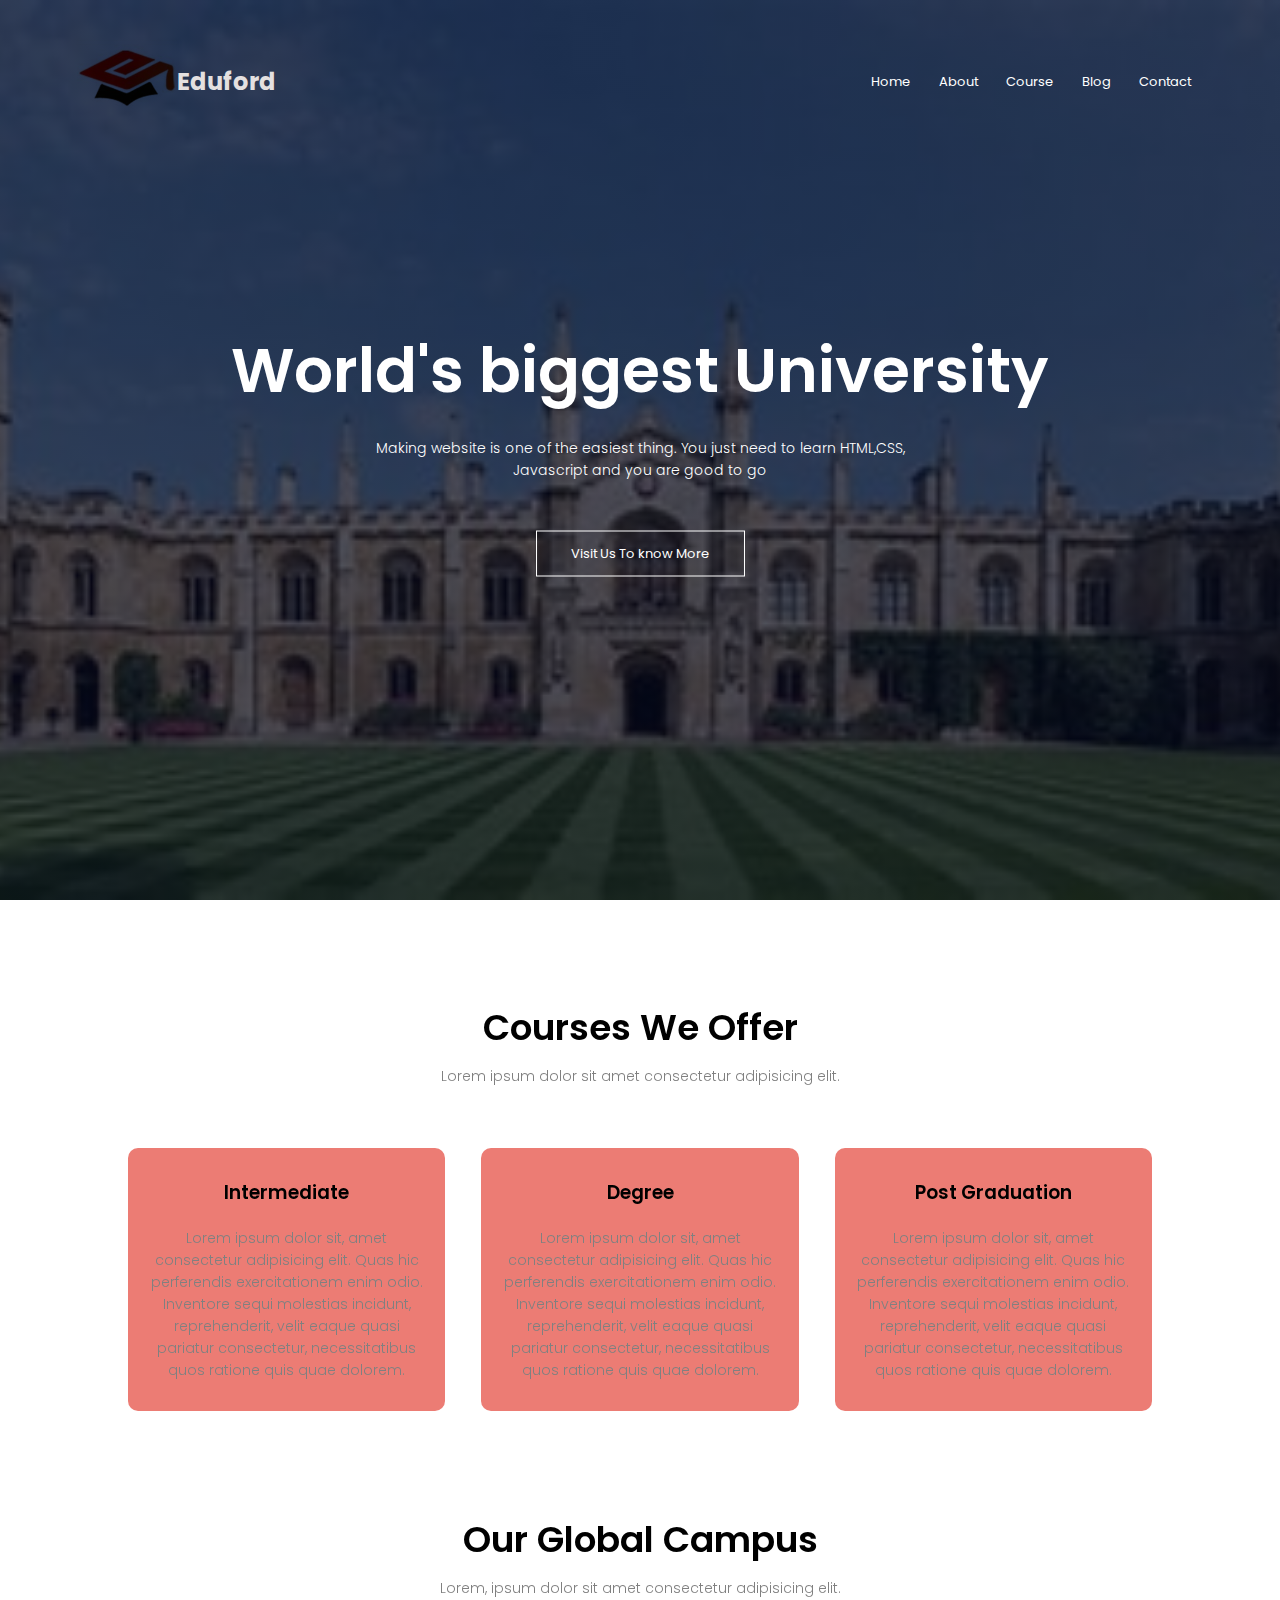
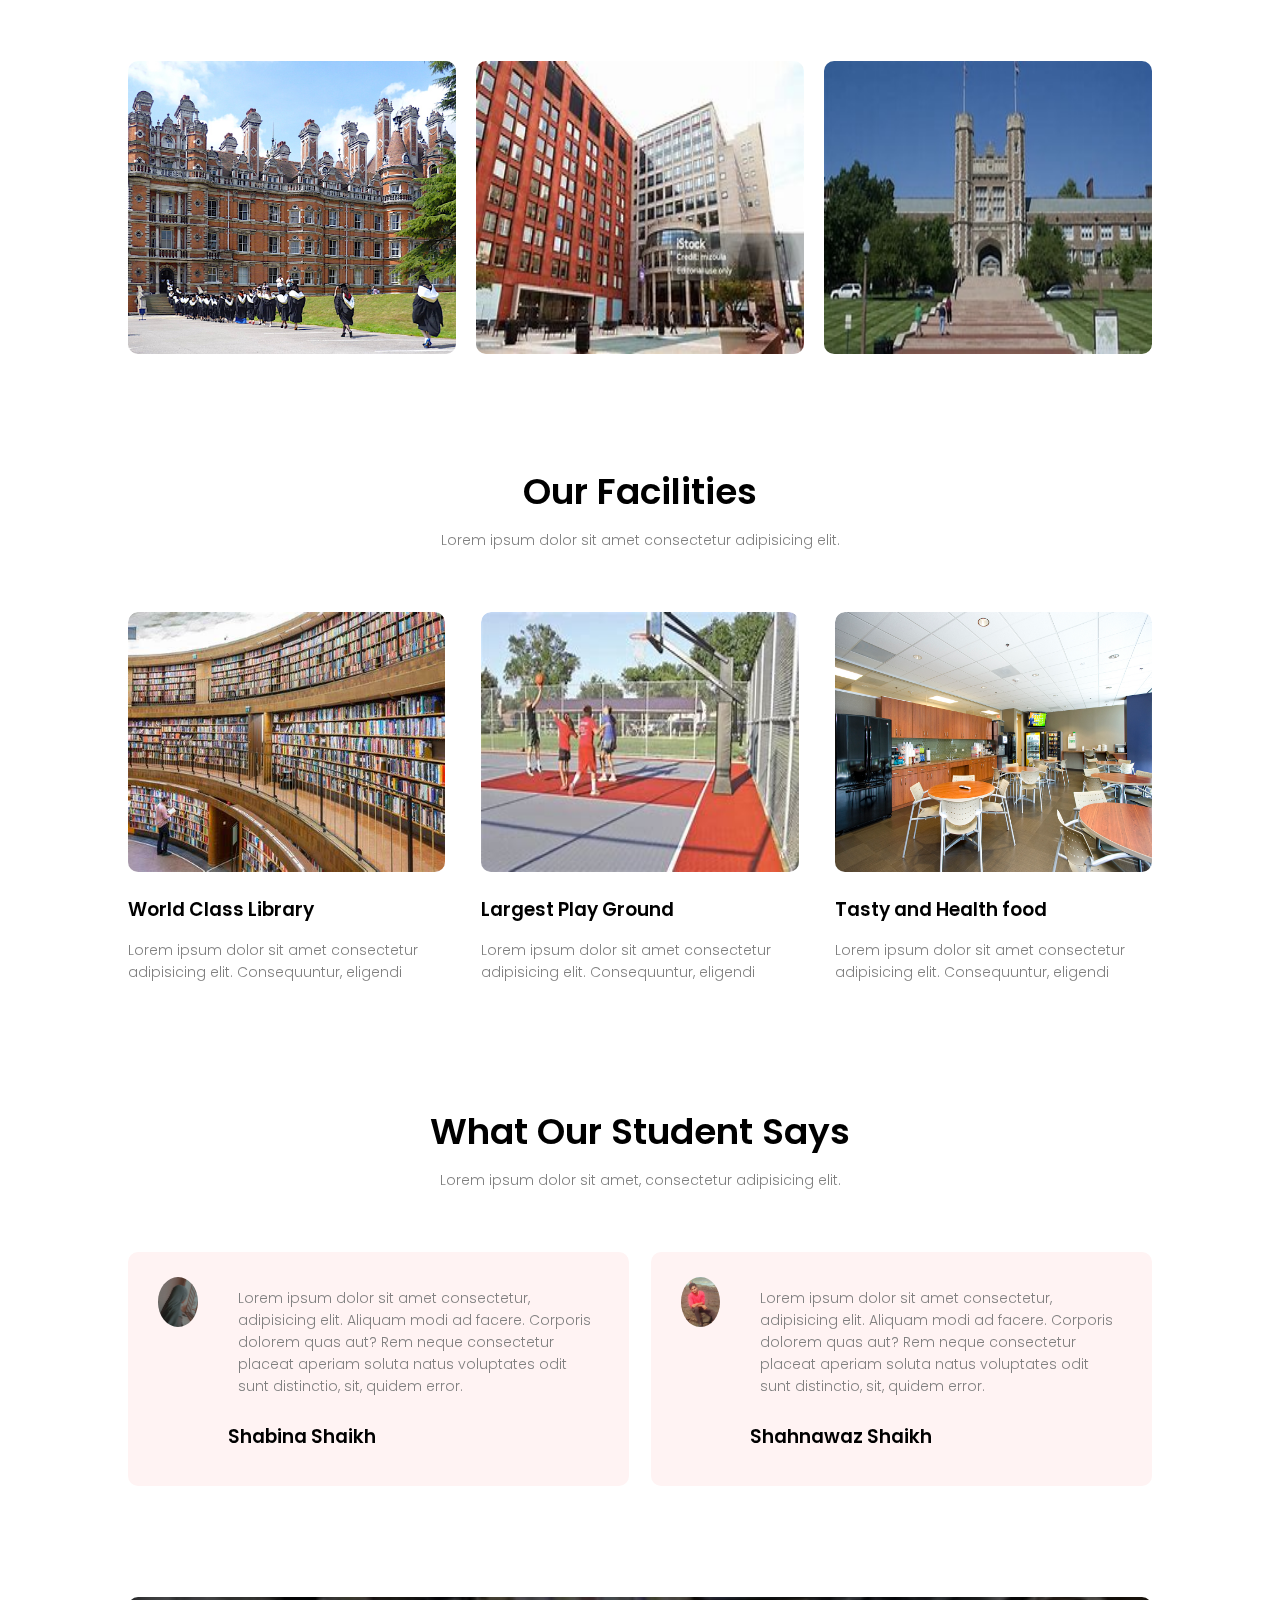
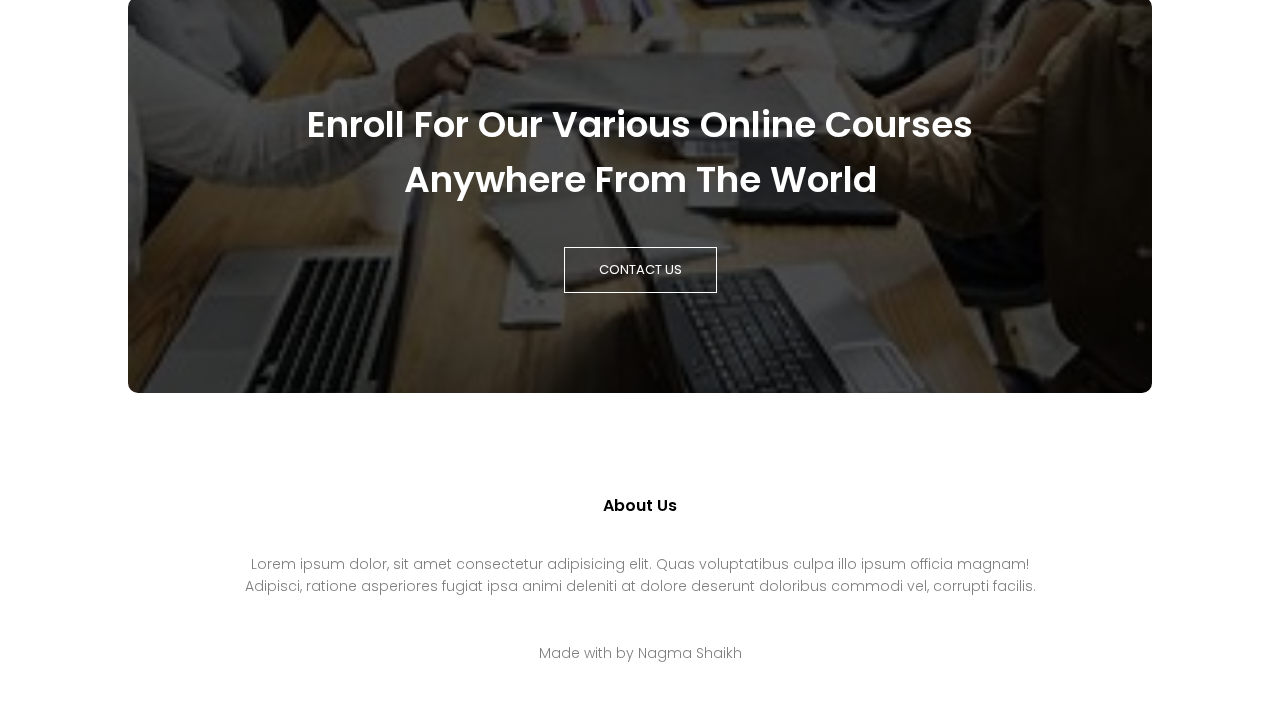
<file: index.html>
<!DOCTYPE html>
<html lang="en">
<head>
  <meta charset="UTF-8">
  <meta name="viewport" content="width=device-width, initial-scale=1.0">
  <title>University website design    </title>
  <link rel="stylesheet" href="style.css">
  <link rel="preconnect" href="https://fonts.googleapis.com">
<link rel="preconnect" href="https://fonts.gstatic.com" crossorigin>
<link href="https://fonts.googleapis.com/css2?family=Poppins:wght@100;200;300;400;600;700&display=swap" rel="stylesheet">
<link rel="stylesheet" href="https://cdnjs.cloudflare.com/ajax/libs/font-awesome/6.5.1/css/all.min.css" integrity="sha512-DTOQO9RWCH3ppGqcWaEA1BIZOC6xxalwEsw9c2QQeAIftl+Vegovlnee1c9QX4TctnWMn13TZye+giMm8e2LwA==" crossorigin="anonymous" referrerpolicy="no-referrer" />
</head>
<body>

    <section class="header">
        <nav>
            <a href=""><img src="images/logo.png"></a><h2>Eduford</h2>
            <div class="nav-links" id="nav-links">
                <i class="fa fa-times times"></i>
                <ul>
                    <li><a href="index.html">Home</a></li>
                    <li><a href="about.html">About</a></li>
                    <li><a href="course.html">Course</a></li>
                    <li><a href="blog.html">Blog</a></li>
                    <li><a href="contact.html">Contact</a></li>
                </ul>
            </div>
            <i class="fa fa-bars bars"></i>
        </nav>
        
        <div class="text-box">
        <h1>World's biggest University</h1>
        <p>Making website is one of the easiest thing. You just need to learn HTML,CSS,<br>Javascript and you are good to go </p>
        <a href="about.html" class="main-btn">Visit Us To know More</a>
        </div>
    </section>
    

    <!---- Course ---->
    <section class="course">
        <h1>Courses We Offer</h1>
        <p>Lorem ipsum dolor sit amet consectetur adipisicing elit.</p>

        <div class="row">
            <div class="course-col">
                <h3>Intermediate</h3>
                <p>Lorem ipsum dolor sit, amet consectetur adipisicing elit. Quas hic perferendis exercitationem enim odio. Inventore sequi molestias incidunt, reprehenderit, velit eaque quasi pariatur consectetur, necessitatibus quos ratione quis quae dolorem.</p>
            </div>
            <div class="course-col">
                <h3>Degree</h3>
                <p>Lorem ipsum dolor sit, amet consectetur adipisicing elit. Quas hic perferendis exercitationem enim odio. Inventore sequi molestias incidunt, reprehenderit, velit eaque quasi pariatur consectetur, necessitatibus quos ratione quis quae dolorem.</p>
            </div>
            <div class="course-col">
                <h3>Post Graduation</h3>
                <p>Lorem ipsum dolor sit, amet consectetur adipisicing elit. Quas hic perferendis exercitationem enim odio. Inventore sequi molestias incidunt, reprehenderit, velit eaque quasi pariatur consectetur, necessitatibus quos ratione quis quae dolorem.</p>
            </div>
        </div>
    </section>

 <!---- Campus ---->

    <section class="campus">
       <h1>Our Global Campus</h1>
       <p>Lorem, ipsum dolor sit amet consectetur adipisicing elit.</p>

       <div class="row">
        <div class="campus-col">
            <img src="images/london.png"/>
            <div class="layer">
                <h3>LONDON</h3>
            </div>
        </div>
        <div class="campus-col">
            <img src="images/newyork.png"/>
            <div class="layer">
                <h3>NEW YORK</h3>
            </div>
        </div>
        <div class="campus-col">
            <img src="images/washington.png"/>
            <div class="layer">
                <h3>WASHINGTON</h3>
            </div>
        </div>
    </section>

    <!---Facilities--->

    <section class="facilities">
        <h1>Our Facilities</h1>
        <p>Lorem ipsum dolor sit amet consectetur adipisicing elit.</p>

        <div class="row">
            <div class="facilities-col">
                <img src="images/library.png">
                <h3>World Class Library</h3>
                <p>Lorem ipsum dolor sit amet consectetur adipisicing elit. Consequuntur, eligendi possimus</p>
            </div>
            <div class="facilities-col">
                <img src="images/basketball.png">
                <h3>Largest Play Ground</h3>
                <p>Lorem ipsum dolor sit amet consectetur adipisicing elit. Consequuntur, eligendi possimus</p>
            </div>
            <div class="facilities-col">
                <img src="images/cafeteria.png">
                <h3>Tasty and Health food</h3>
                <p>Lorem ipsum dolor sit amet consectetur adipisicing elit. Consequuntur, eligendi possimus</p>
            </div>
    </section>

    <!--testimonials-->
    <section class="testimonials">
        <h1>What Our Student Says</h1>
        <p>Lorem ipsum dolor sit amet, consectetur adipisicing elit.</p>

        <div class="row">
            <div class="testimonial-col">
                <img src="images/shabina.png"/>
                <div>
                    <p>Lorem ipsum dolor sit amet consectetur, adipisicing elit. Aliquam modi ad facere. Corporis dolorem quas aut? Rem neque consectetur placeat aperiam soluta natus voluptates odit sunt distinctio, sit, quidem error.</p>
                    <h3>Shabina Shaikh</h3>
                    <i class="fa fa-star"></i>
                    <i class="fa fa-star"></i>
                    <i class="fa fa-star"></i>
                    <i class="fa fa-star"></i>
                    <i class="fa fa-star-half-o"></i>
                </div>
            </div>
            <div class="testimonial-col">
                <img src="images/shahnawaz.png"/>
                <div>
                    <p>Lorem ipsum dolor sit amet consectetur, adipisicing elit. Aliquam modi ad facere. Corporis dolorem quas aut? Rem neque consectetur placeat aperiam soluta natus voluptates odit sunt distinctio, sit, quidem error.</p>
                    <h3>Shahnawaz Shaikh</h3>
                    <i class="fa fa-star"></i>
                    <i class="fa fa-star"></i>
                    <i class="fa fa-star"></i>
                    <i class="fa fa-star"></i>
                    <i class="fa fa-star-half-o"></i>
                </div>
            </div>
        </div>
    </section>

    <!--Call to Action-->

    <section class="cta">
        <h1>Enroll For Our Various Online Courses<br>Anywhere From The World</h1>
        <a href="contact.html" class="main-btn">CONTACT US</a>
    </section>

    <!--Footer-->

    <section class="footer">
        <h4>About Us </h4>
        <p>Lorem ipsum dolor, sit amet consectetur adipisicing elit. Quas voluptatibus culpa illo ipsum officia magnam! <br>Adipisci, ratione asperiores fugiat ipsa animi deleniti at dolore deserunt doloribus commodi vel, corrupti facilis.</p>
        
        <div class="icons">
            <i class="fa-brands fa-instagram"></i>
            <i class="fa-brands fa-facebook"></i>
            <i class="fa-brands fa-twitter"></i>
            <i class="fa-brands fa-linkedin"></i>
        </div>
        <p>Made with <i class="fa fa-heart"></i> by Nagma Shaikh
        </p>
    </section>

<script src="script.js"></script>
</body>
</html>
</file>
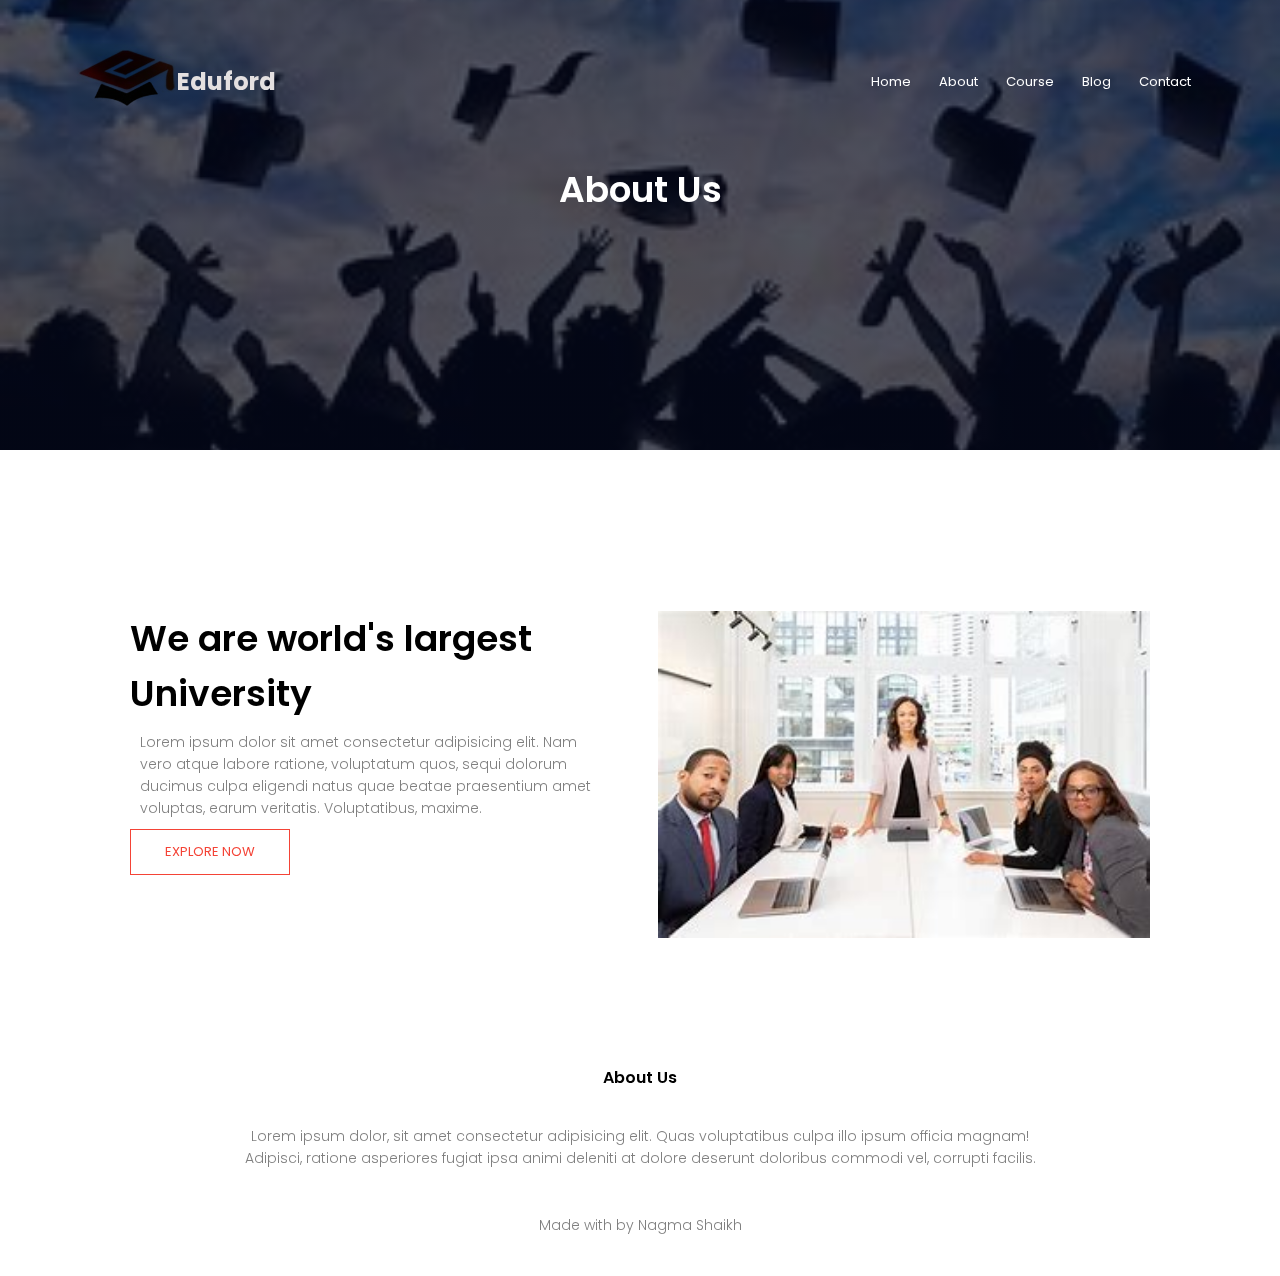
<file: about.html>
<!DOCTYPE html>
<html lang="en">
<head>
  <meta charset="UTF-8">
  <meta name="viewport" content="width=device-width, initial-scale=1.0">
  <title>About</title>
  <link rel="stylesheet" href="style.css">
  <link rel="preconnect" href="https://fonts.googleapis.com">
<link rel="preconnect" href="https://fonts.gstatic.com" crossorigin>
<link href="https://fonts.googleapis.com/css2?family=Poppins:wght@100;200;300;400;600;700&display=swap" rel="stylesheet">
<link rel="stylesheet" href="https://cdnjs.cloudflare.com/ajax/libs/font-awesome/6.5.1/css/all.min.css" integrity="sha512-DTOQO9RWCH3ppGqcWaEA1BIZOC6xxalwEsw9c2QQeAIftl+Vegovlnee1c9QX4TctnWMn13TZye+giMm8e2LwA==" crossorigin="anonymous" referrerpolicy="no-referrer" />
</head>
<body>
  <section class="sub-header">
    <nav>
        <a href="index.html"><img src="images/logo.png"></a>
        <h2>Eduford</h2>
        <div class="nav-links" id="nav-links">
            <i class="fa fa-times times"></i>
            <ul>
                <li><a href="index.html">Home</a></li>
                <li><a href="about.html">About</a></li>
                <li><a href="course.html">Course</a></li>
                <li><a href="blog.html">Blog</a></li>
                <li><a href="contact.html">Contact</a></li>
            </ul>
        </div>
        <i class="fa fa-bars bars"></i>
    </nav>
    <h1>About Us</h1>
</section>

<!---About Us content--->

<section class="about-us">
  <div class="row">
    <div class="about-col">
      <h1>We are world's largest University</h1>
      <p>Lorem ipsum dolor sit amet consectetur adipisicing elit. Nam vero atque labore ratione, voluptatum quos, sequi dolorum ducimus culpa eligendi natus quae beatae praesentium amet voluptas, earum veritatis. Voluptatibus, maxime.</p>
      <a href="blog.html" class="main-btn red-btn">EXPLORE NOW</a>
    </div>
    <div class="about-col">
      <img src="images/about.jpg"/>
    </div>
  </div>
</section>
  
<section class="footer">
  <h4>About Us </h4>
  <p>Lorem ipsum dolor, sit amet consectetur adipisicing elit. Quas voluptatibus culpa illo ipsum officia magnam! <br>Adipisci, ratione asperiores fugiat ipsa animi deleniti at dolore deserunt doloribus commodi vel, corrupti facilis.</p>
  
  <div class="icons">
      <i class="fa-brands fa-instagram"></i>
      <i class="fa-brands fa-facebook"></i>
      <i class="fa-brands fa-twitter"></i>
      <i class="fa-brands fa-linkedin"></i>
  </div>
  <p>Made with <i class="fa fa-heart"></i> by Nagma Shaikh
  </p>
</section>
<script src="script.js"></script>
</body>
</html>
</file>
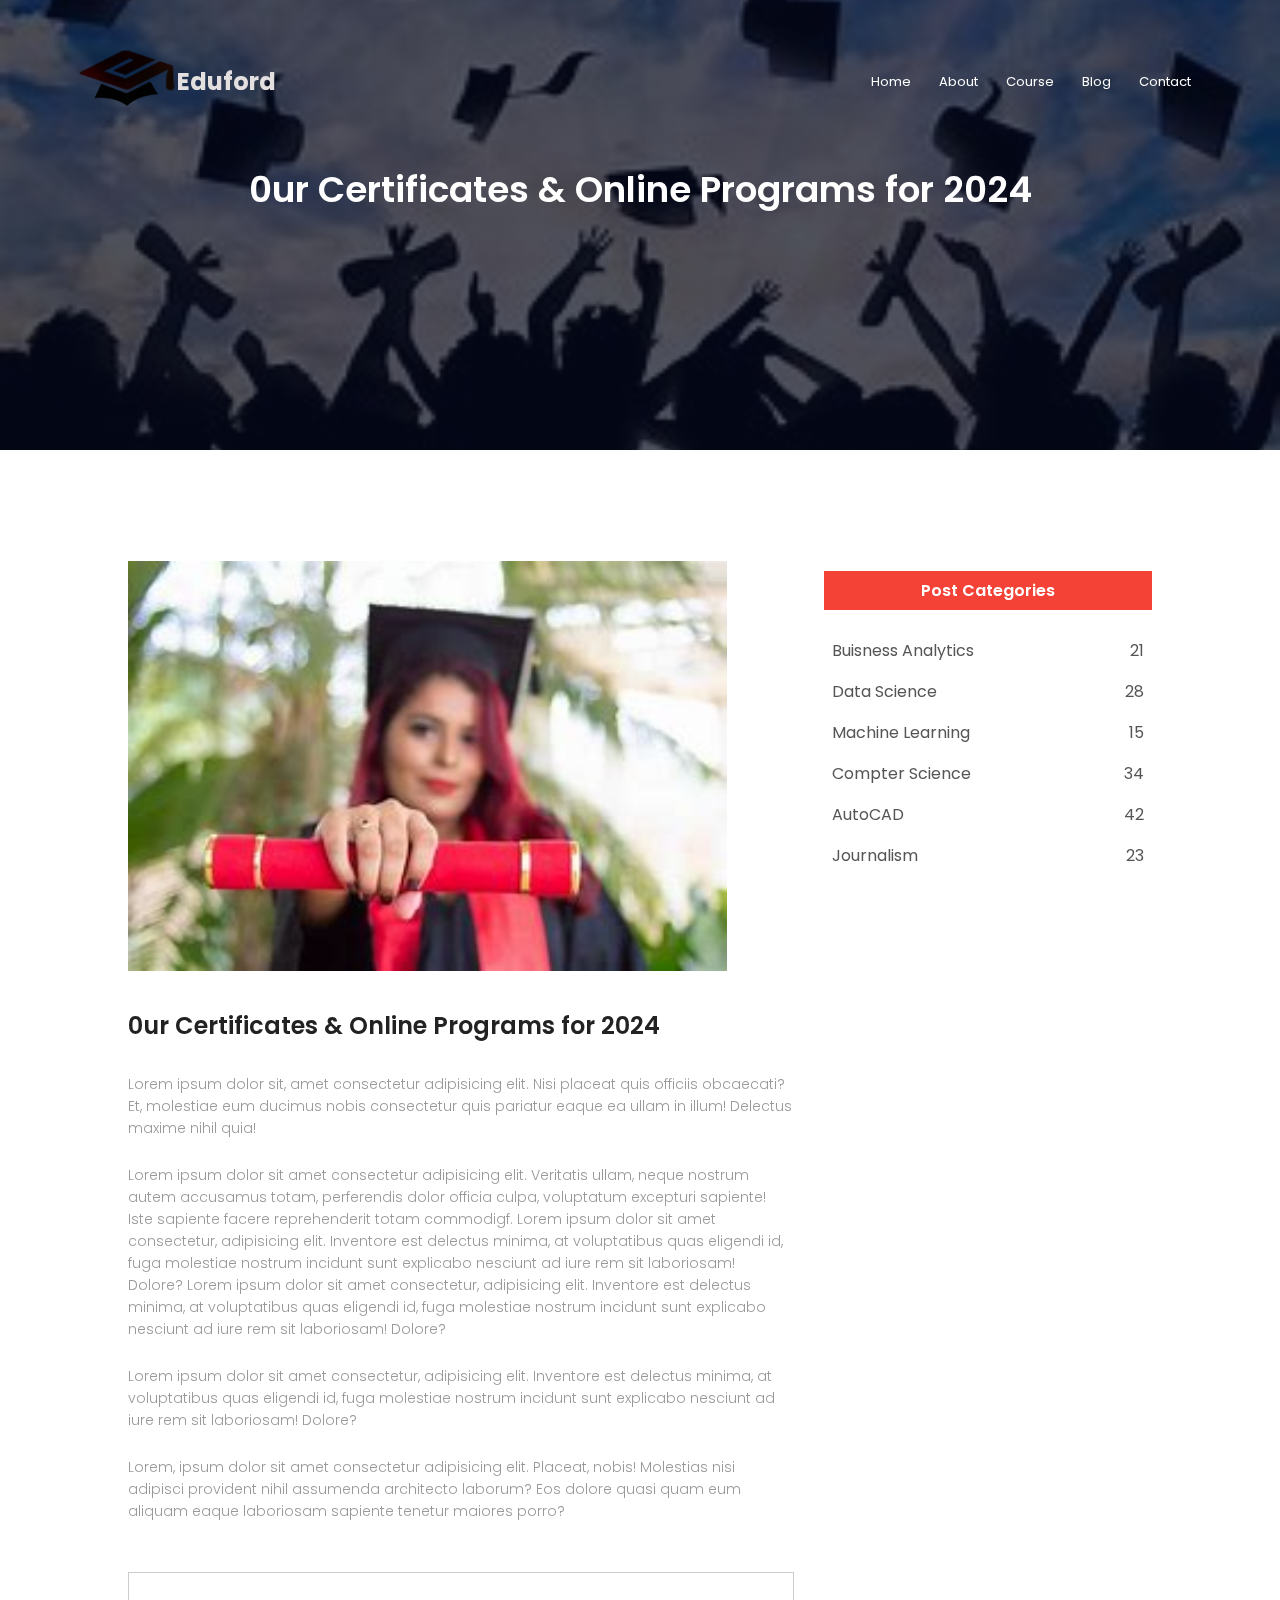
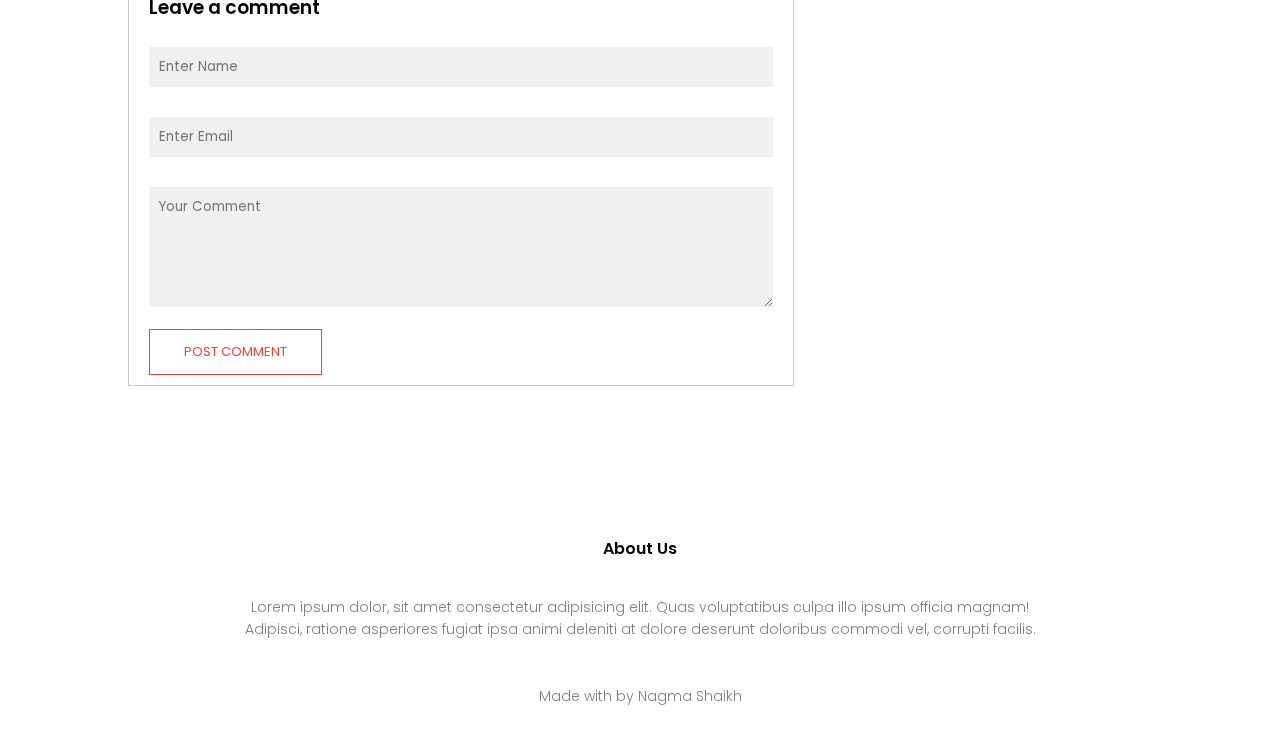
<file: blog.html>
<!DOCTYPE html>
<html lang="en">
<head>
  <meta charset="UTF-8">
  <meta name="viewport" content="width=device-width, initial-scale=1.0">
  <title>Blog</title>
  <link rel="stylesheet" href="style.css">
  <link rel="preconnect" href="https://fonts.googleapis.com">
<link rel="preconnect" href="https://fonts.gstatic.com" crossorigin>
<link href="https://fonts.googleapis.com/css2?family=Poppins:wght@100;200;300;400;600;700&display=swap" rel="stylesheet">
<link rel="stylesheet" href="https://cdnjs.cloudflare.com/ajax/libs/font-awesome/6.5.1/css/all.min.css" integrity="sha512-DTOQO9RWCH3ppGqcWaEA1BIZOC6xxalwEsw9c2QQeAIftl+Vegovlnee1c9QX4TctnWMn13TZye+giMm8e2LwA==" crossorigin="anonymous" referrerpolicy="no-referrer" />
</head>
<body>
  <section class="sub-header">
    <nav>
        <a href="index.html"><img src="images/logo.png"></a>
        <h2>Eduford</h2>
        <div class="nav-links" id="nav-links">
            <i class="fa fa-times times"></i>
            <ul>
                <li><a href="index.html">Home</a></li>
                <li><a href="about.html">About</a></li>
                <li><a href="course.html">Course</a></li>
                <li><a href="blog.html">Blog</a></li>
                <li><a href="contact.html">Contact</a></li>
            </ul>
        </div>
        <i class="fa fa-bars bars"></i>
    </nav>
    <h1>0ur Certificates & Online Programs for 2024</h1>
</section>

<!---blog content-->
<section class="blog-content">
  <div class="row">
    <div class="blog-left">
      <img src="images/certificate.jpg">
      <h2>0ur Certificates & Online Programs for 2024</h2>
      <p>Lorem ipsum dolor sit, amet consectetur adipisicing elit. Nisi placeat quis officiis obcaecati? Et, molestiae eum ducimus nobis consectetur quis pariatur eaque ea ullam in illum! Delectus maxime nihil quia!</p><br>
      <p>Lorem ipsum dolor sit amet consectetur adipisicing elit. Veritatis ullam, neque nostrum autem accusamus totam, perferendis dolor officia culpa, voluptatum excepturi sapiente! Iste sapiente facere reprehenderit totam commodigf. Lorem ipsum dolor sit amet consectetur, adipisicing elit. Inventore est delectus minima, at voluptatibus quas eligendi id, fuga molestiae nostrum incidunt sunt explicabo nesciunt ad iure rem sit laboriosam! Dolore? Lorem ipsum dolor sit amet consectetur, adipisicing elit. Inventore est delectus minima, at voluptatibus quas eligendi id, fuga molestiae nostrum incidunt sunt explicabo nesciunt ad iure rem sit laboriosam! Dolore?</p><br>
      <p>Lorem ipsum dolor sit amet consectetur, adipisicing elit. Inventore est delectus minima, at voluptatibus quas eligendi id, fuga molestiae nostrum incidunt sunt explicabo nesciunt ad iure rem sit laboriosam! Dolore?</p><br>
      <p>Lorem, ipsum dolor sit amet consectetur adipisicing elit. Placeat, nobis! Molestias nisi adipisci provident nihil assumenda architecto laborum? Eos dolore quasi quam eum aliquam eaque laboriosam sapiente tenetur maiores porro?</p>
    

    <div class="comment-box">
      <h3>Leave a comment</h3>
      <form class="comment-form">
        <input type="text" placeholder="Enter Name" class="inputUser">
        <input type="email" placeholder="Enter Email" class="inputUser">
        <textarea rows="5" placeholder="Your Comment" class="inputUser" ></textarea>
        <button type="submit" class="main-btn red-btn post-btn">POST COMMENT</button>
      </form>
    </div>
  </div>
  <div class="blog-right">
    <h3>Post Categories</h3>
    <div>
      <span>Buisness Analytics</span>
      <span>21</span>
    </div>
    <div>
      <span>Data Science</span>
      <span>28</span>
    </div>
    <div>
      <span>Machine Learning</span>
      <span>15</span>
    </div>
    <div>
      <span>Compter Science</span>
      <span>34</span>
    </div>
    <div>
      <span>AutoCAD</span>
      <span>42</span>
    </div>
    <div>
      <span>Journalism</span>
      <span>23</span>
    </div>
  </div>
</div>
</section>

<section class="footer">
  <h4>About Us </h4>
  <p>Lorem ipsum dolor, sit amet consectetur adipisicing elit. Quas voluptatibus culpa illo ipsum officia magnam! <br>Adipisci, ratione asperiores fugiat ipsa animi deleniti at dolore deserunt doloribus commodi vel, corrupti facilis.</p>
  
  <div class="icons">
      <i class="fa-brands fa-instagram"></i>
      <i class="fa-brands fa-facebook"></i>
      <i class="fa-brands fa-twitter"></i>
      <i class="fa-brands fa-linkedin"></i>
  </div>
  <p>Made with <i class="fa fa-heart"></i> by Nagma Shaikh
  </p>
</section>
<script src="script.js"></script>
</body>
</html>
</file>
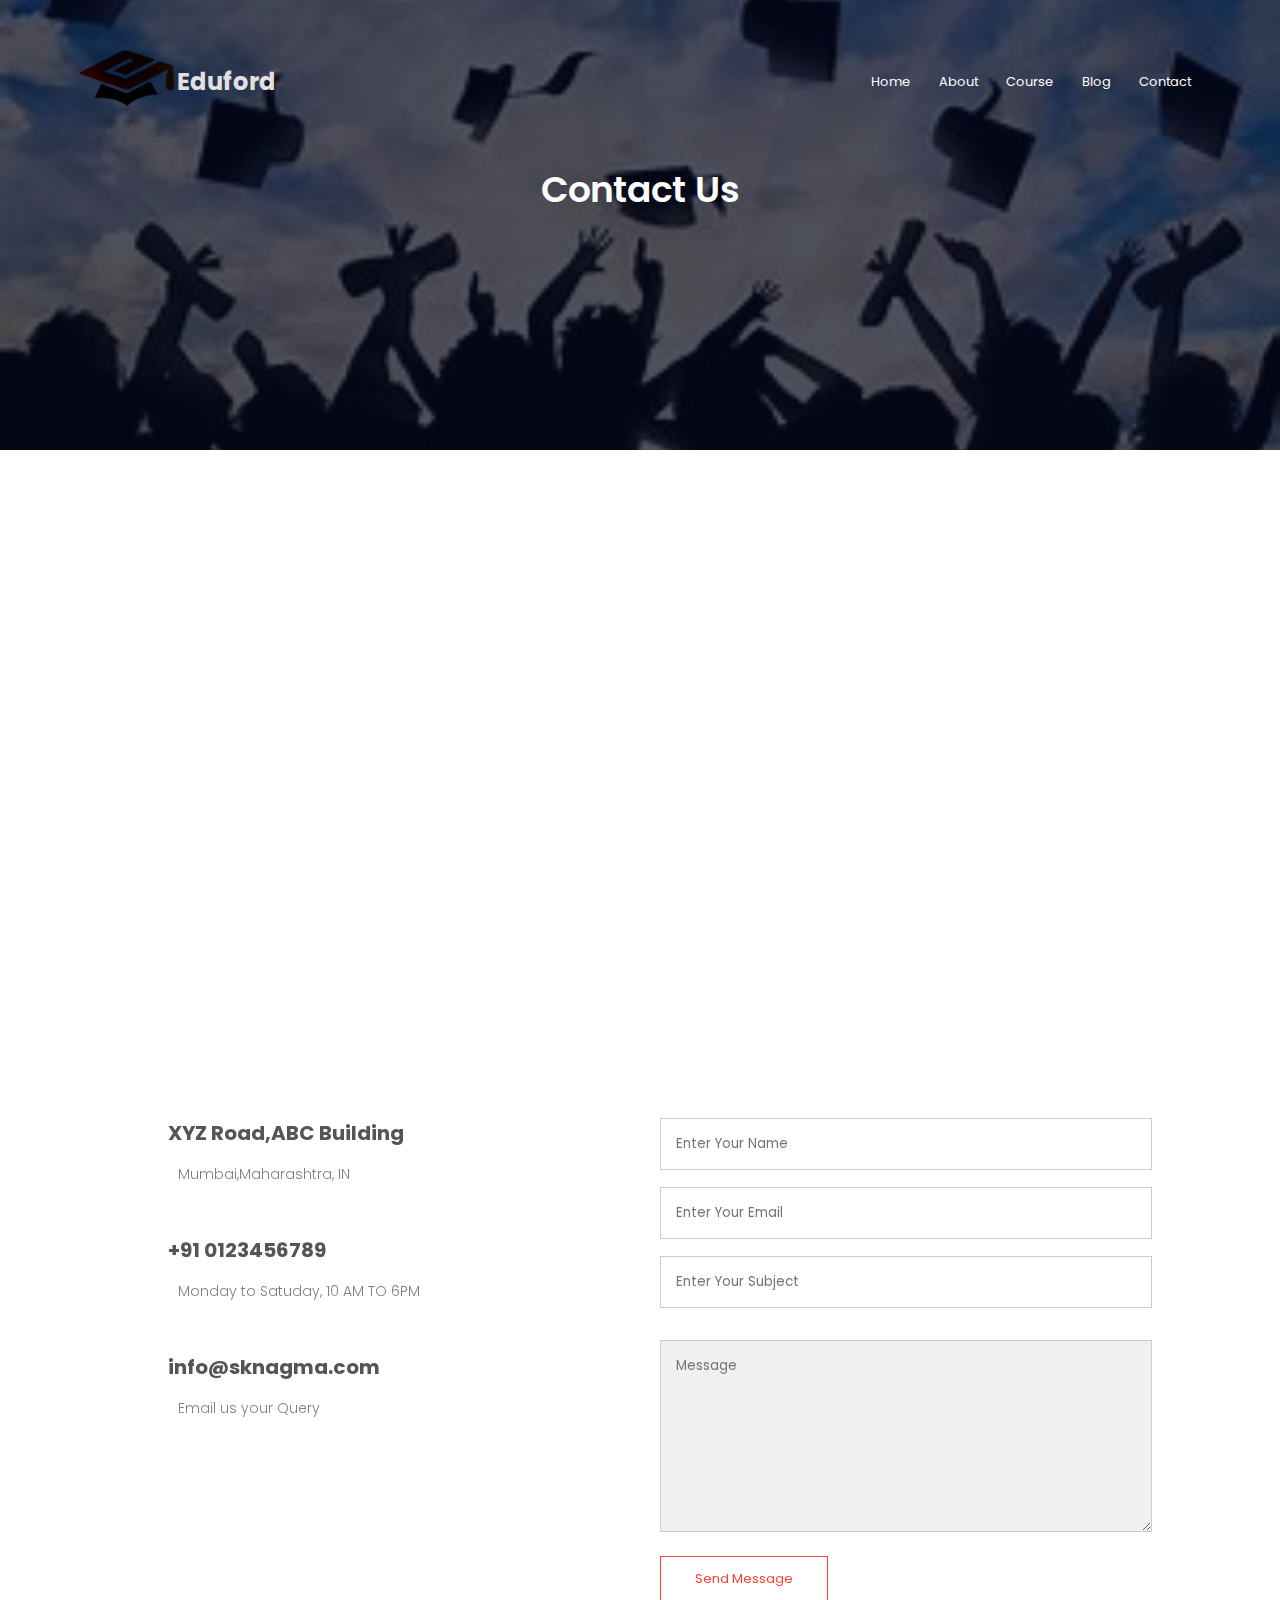
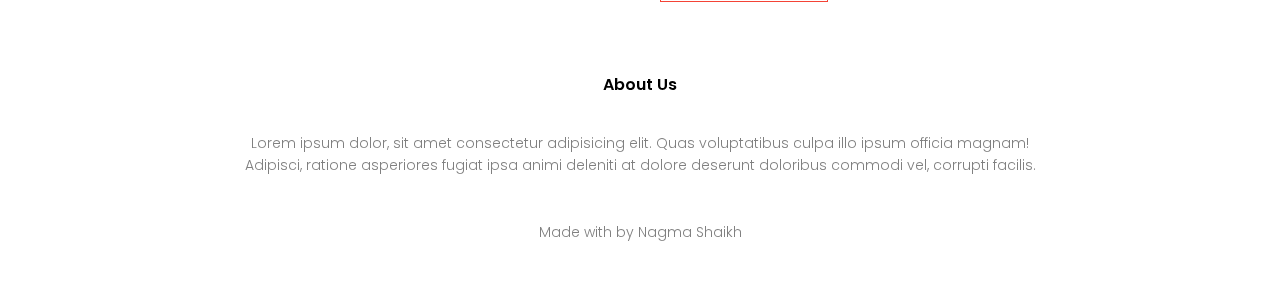
<file: contact.html>
<!DOCTYPE html>
<html lang="en">
<head>
  <meta charset="UTF-8">
  <meta name="viewport" content="width=device-width, initial-scale=1.0">
  <title>Contact</title>
  <link rel="stylesheet" href="style.css">
  <link rel="preconnect" href="https://fonts.googleapis.com">
<link rel="preconnect" href="https://fonts.gstatic.com" crossorigin>
<link href="https://fonts.googleapis.com/css2?family=Poppins:wght@100;200;300;400;600;700&display=swap" rel="stylesheet">
<link rel="stylesheet" href="https://cdnjs.cloudflare.com/ajax/libs/font-awesome/6.5.1/css/all.min.css" integrity="sha512-DTOQO9RWCH3ppGqcWaEA1BIZOC6xxalwEsw9c2QQeAIftl+Vegovlnee1c9QX4TctnWMn13TZye+giMm8e2LwA==" crossorigin="anonymous" referrerpolicy="no-referrer" />
</head>
<body>
  <section class="sub-header">
    <nav>
        <a href="index.html"><img src="images/logo.png"></a>
        <h2>Eduford</h2>
        <div class="nav-links" id="nav-links">
            <i class="fa fa-times times"></i>
            <ul>
                <li><a href="index.html">Home</a></li>
                <li><a href="about.html">About</a></li>
                <li><a href="course.html">Course</a></li>
                <li><a href="blog.html">Blog</a></li>
                <li><a href="contact.html">Contact</a></li>
            </ul>
        </div>
        <i class="fa fa-bars bars"></i>
    </nav>
    <h1>Contact Us</h1>
</section>

<!--Contact Us-->
<section class="location">
  <iframe src="https://www.google.com/maps/embed?pb=!1m18!1m12!1m3!1d3771.090264822244!2d72.81993333677455!3d19.05976854280563!2m3!1f0!2f0!3f0!3m2!1i1024!2i768!4f13.1!3m3!1m2!1s0x3be7c9ecc7ae2591%3A0xe7eec8b02babfbc6!2sBandra%20west!5e0!3m2!1sen!2sin!4v1706552888557!5m2!1sen!2sin" width="600" height="450" style="border:0;" allowfullscreen="" loading="lazy" referrerpolicy="no-referrer-when-downgrade"></iframe>
</section>

<section class="contact-us">

  <div class="row">
    <div class="contact-col">
      <div>
        <i class="fa fa-home"></i>
        <span>
          <h5>XYZ Road,ABC Building</h5>
          <p>Mumbai,Maharashtra, IN</p>
        </span>
      </div>
      <div>
        <i class="fa fa-phone"></i>
        <span>
          <h5>+91 0123456789</h5>
          <p>Monday to Satuday, 10 AM TO 6PM</p>
        </span>
      </div>
      <div>
        <i class="fa fa-envelope"></i>
        <span>
          <h5>info@sknagma.com</h5>
          <p>Email us your Query</p>
        </span>
      </div>
    </div>
    <div class="contact-col">
      <form action="">
        <input type="text" placeholder="Enter Your Name" required>
        <input type="email" placeholder="Enter Your Email" required>
        <input type="text" placeholder="Enter Your Subject" required>
        <textarea rows="8" placeholder="Message"></textarea>
        <button type="submit" class="main-btn red-btn">Send Message</button>
      </form>
    </div>
    
  </div>
</section>
  
<section class="footer">
  <h4>About Us </h4>
  <p>Lorem ipsum dolor, sit amet consectetur adipisicing elit. Quas voluptatibus culpa illo ipsum officia magnam! <br>Adipisci, ratione asperiores fugiat ipsa animi deleniti at dolore deserunt doloribus commodi vel, corrupti facilis.</p>
  
  <div class="icons">
      <i class="fa-brands fa-instagram"></i>
      <i class="fa-brands fa-facebook"></i>
      <i class="fa-brands fa-twitter"></i>
      <i class="fa-brands fa-linkedin"></i>
  </div>
  <p>Made with <i class="fa fa-heart"></i> by Nagma Shaikh
  </p>
</section>
<script src="script.js"></script>
</body>
</html>
</file>
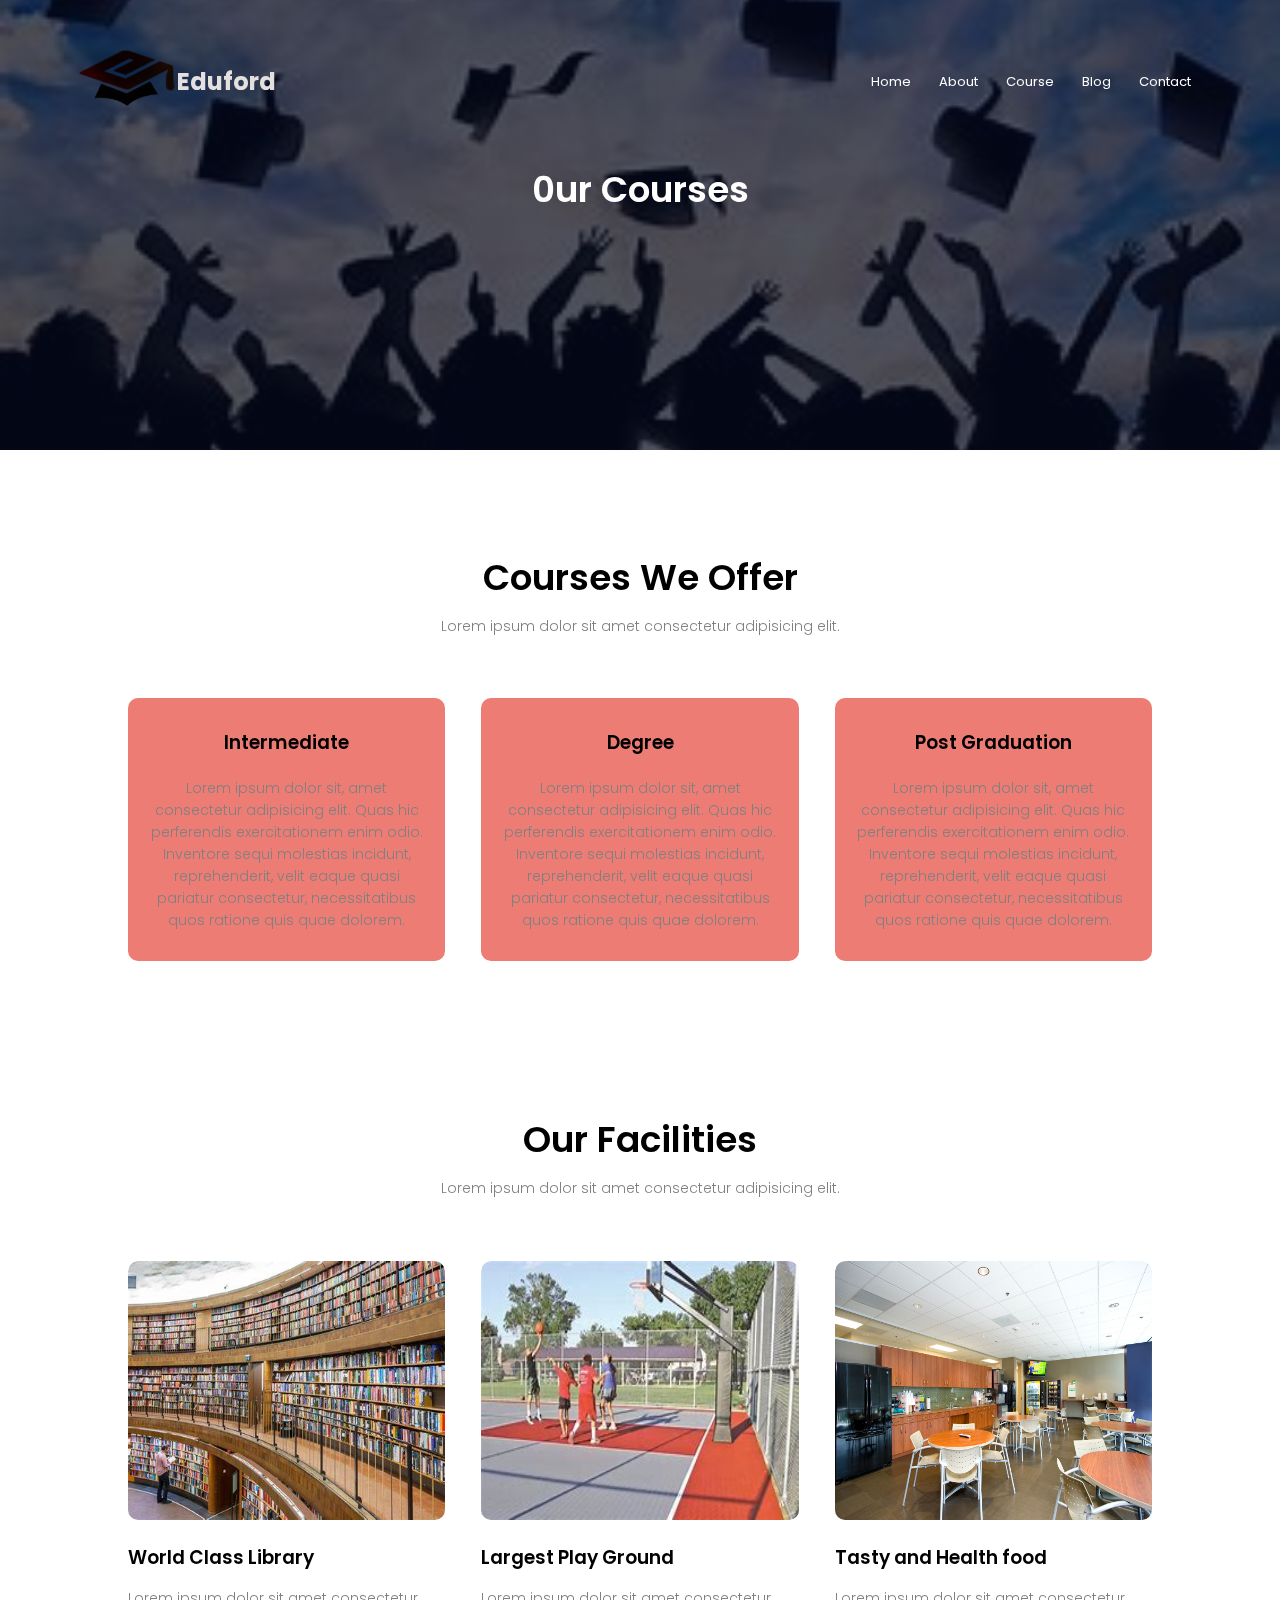
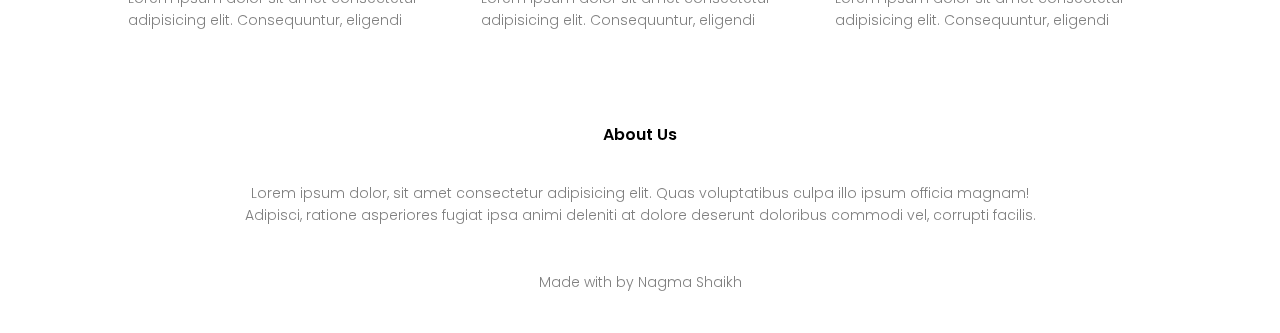
<file: course.html>
<!DOCTYPE html>
<html lang="en">
<head>
  <meta charset="UTF-8">
  <meta name="viewport" content="width=device-width, initial-scale=1.0">
  <title>Course</title>
  <link rel="stylesheet" href="style.css">
  <link rel="preconnect" href="https://fonts.googleapis.com">
<link rel="preconnect" href="https://fonts.gstatic.com" crossorigin>
<link href="https://fonts.googleapis.com/css2?family=Poppins:wght@100;200;300;400;600;700&display=swap" rel="stylesheet">
<link rel="stylesheet" href="https://cdnjs.cloudflare.com/ajax/libs/font-awesome/6.5.1/css/all.min.css" integrity="sha512-DTOQO9RWCH3ppGqcWaEA1BIZOC6xxalwEsw9c2QQeAIftl+Vegovlnee1c9QX4TctnWMn13TZye+giMm8e2LwA==" crossorigin="anonymous" referrerpolicy="no-referrer" />
</head>
<body>
  <section class="sub-header">
    <nav>
        <a href="index.html"><img src="images/logo.png"></a>
        <h2>Eduford</h2>
        <div class="nav-links" id="nav-links">
            <i class="fa fa-times times"></i>
            <ul>
                <li><a href="index.html">Home</a></li>
                <li><a href="about.html">About</a></li>
                <li><a href="course.html">Course</a></li>
                <li><a href="blog.html">Blog</a></li>
                <li><a href="contact.html">Contact</a></li>
            </ul>
        </div>
        <i class="fa fa-bars bars"></i>
    </nav>
    <h1>0ur Courses</h1>
</section>

<!--- Course--->

<section class="course">
  <h1>Courses We Offer</h1>
  <p>Lorem ipsum dolor sit amet consectetur adipisicing elit.</p>

  <div class="row">
      <div class="course-col">
          <h3>Intermediate</h3>
          <p>Lorem ipsum dolor sit, amet consectetur adipisicing elit. Quas hic perferendis exercitationem enim odio. Inventore sequi molestias incidunt, reprehenderit, velit eaque quasi pariatur consectetur, necessitatibus quos ratione quis quae dolorem.</p>
      </div>
      <div class="course-col">
          <h3>Degree</h3>
          <p>Lorem ipsum dolor sit, amet consectetur adipisicing elit. Quas hic perferendis exercitationem enim odio. Inventore sequi molestias incidunt, reprehenderit, velit eaque quasi pariatur consectetur, necessitatibus quos ratione quis quae dolorem.</p>
      </div>
      <div class="course-col">
          <h3>Post Graduation</h3>
          <p>Lorem ipsum dolor sit, amet consectetur adipisicing elit. Quas hic perferendis exercitationem enim odio. Inventore sequi molestias incidunt, reprehenderit, velit eaque quasi pariatur consectetur, necessitatibus quos ratione quis quae dolorem.</p>
      </div>
  </div>
</section>

<!---Facilities---->

<section class="facilities">
  <h1>Our Facilities</h1>
  <p>Lorem ipsum dolor sit amet consectetur adipisicing elit.</p>

  <div class="row">
      <div class="facilities-col">
          <img src="images/library.png">
          <h3>World Class Library</h3>
          <p>Lorem ipsum dolor sit amet consectetur adipisicing elit. Consequuntur, eligendi possimus</p>
      </div>
      <div class="facilities-col">
          <img src="images/basketball.png">
          <h3>Largest Play Ground</h3>
          <p>Lorem ipsum dolor sit amet consectetur adipisicing elit. Consequuntur, eligendi possimus</p>
      </div>
      <div class="facilities-col">
          <img src="images/cafeteria.png">
          <h3>Tasty and Health food</h3>
          <p>Lorem ipsum dolor sit amet consectetur adipisicing elit. Consequuntur, eligendi possimus</p>
      </div>
</section>


<section class="footer">
  <h4>About Us </h4>
  <p>Lorem ipsum dolor, sit amet consectetur adipisicing elit. Quas voluptatibus culpa illo ipsum officia magnam! <br>Adipisci, ratione asperiores fugiat ipsa animi deleniti at dolore deserunt doloribus commodi vel, corrupti facilis.</p>
  
  <div class="icons">
      <i class="fa-brands fa-instagram"></i>
      <i class="fa-brands fa-facebook"></i>
      <i class="fa-brands fa-twitter"></i>
      <i class="fa-brands fa-linkedin"></i>
  </div>
  <p>Made with <i class="fa fa-heart"></i> by Nagma Shaikh
  </p>
</section>
<script src="script.js"></script>
</body>
</html>
</file>
<file: style.css>
*{
  margin:0;
  padding:0;
  font-family: 'Poppins', sans-serif;
}
.header{
  min-height:100vh;
  width:100%;
  background-image: linear-gradient(rgba(4,9,30,0.7),rgba(4,9,30,0.7)),url(images/universityImg.png);
  background-position: center;
  background-size: cover;
  position: relative;
}
nav{
  display: flex;
  justify-content:space-between;
  align-items: center;
  padding:2% 6%;
}
nav  img{
  mix-blend-mode: multiply;
  width: 100px;
}
nav h2{
  color:rgb(228, 224, 224);
}
.nav-links{
  flex:1;
  text-align: right;
}
.nav-links ul li{
  list-style: none;
  display:inline-block;
  padding:8px 12px;
  position: relative;
}
.nav-links ul li a{
  color:#fff;
  text-decoration: none;
  font-size: 13px;
}
.nav-links ul li::after{
  content:'';
  width:0%;
  height:2px;
  background: #F44336;
  display: block;
  margin:auto;
  transition: 0.5s;
}
.nav-links ul li:hover::after{
  width:100%;
}
.text-box{
  width:90%;
  color:#fff;
  position:absolute;
  top:50%;
  left:50%;
  transform:translate(-50%,-50%);
  text-align: center;;
}
.text-box h1{
  font-size: 62px;
}
.text-box p{
  font-size: 14px;
  margin:10px 0 40px;
  color:#fff;
}
.main-btn{
  display: inline-block;
  text-decoration: none;
  color:#fff;
  border:1px solid #fff;
  padding:12px 34px;
  font-size: 13px;
  background: transparent;
  position: relative;
}
.main-btn:hover{
  border:1px solid #F44336;
  background: #F44336;
  transition: 1s;
}
nav .fa{
  display: none;
}
@media(max-width:700px){
  .text-box h1{
    font-size: 20px;
  }
  .nav-links ul li{
    display: block;
  }
  .nav-links{
    position: fixed;
    background: #F44336;
    height:100vh;
    width: 200px;
    top:0;
    right:-200px;
    text-align:left ;
    z-index:2;
    transition:1s;
  }
  nav .fa{
    display:block;
    color:#fff;
    margin:10px;
    font-size:22px;
    cursor: pointer;
  }
  .nav-links ul{
    padding: 30px;
  }
}

/*---- Course ----*/

.course{
  width:80%;
  margin:auto;
  text-align: center;
  padding-top: 100px;
}
h1{
  font-size: 36px;
  font-weight: 600;
}
p{
  color:grey;
  font-size: 14px;
  font-weight:300;
  line-height:22px;
  padding: 10px;
}
.row{
  margin-top: 5%;
  display: flex;
  justify-content: space-between;
}
.course-col{
  flex-basis: 31%;
  background:#ec7c74;
  border-radius: 10px;
  margin-bottom:5%;
  padding:20px;
  padding: 20px 12px;
  box-sizing: border-box;
  transition: 0.5s;
}
h3{
  text-align: center;
  font-weight: 600;
  margin:10px 0;
}
.course-col:hover{
  box-shadow: 0 0 20px 0px rgba(0, 0, 0, 0.836);
}
@media(max-width:700px){
  .row{
    flex-direction: column;
  }
}

/*------ Campus -----*/

.campus{
  width:80%;
  margin:auto;
  text-align: center;
  padding-top: 50px;
}
.campus-col{
  flex-basis: 32%;
  border-radius: 10px;
  margin-bottom: 10px;
  position:relative;
  overflow: hidden;
}
.campus-col img{
  width:100%;
  height:100%;
  display: block;
}
.layer{
  background: transparent;
  height:100%;
  width:100%;
  position: absolute;
  top:0;
  left:0;
  transition: 0.5s;
}
.layer:hover{
  background:rgba(226,0,0,0.7);
}
.layer h3{
  width:100%;
  font-weight:500;
  color:#fff;
  font-size: 26px;
  bottom:0;
  left:50%;
  transform:translateX(-50%);
  position:absolute;
  opacity: 0;
  transition: 0.5s;
}
.layer:hover h3{
  bottom:49%;
  opacity:1;
}

/*----Facilities----*/

.facilities{
  width:80%;
  margin:auto;
  text-align: center;
  padding-top: 100px;
}
.facilities-col{
  flex-basis: 31%;
  border-radius: 10px;
  margin-bottom: 5%;
  text-align: left;
  position:relative;
  overflow: hidden;
}
.facilities-col img{
  width:100%;
  height: 70%;
  border-radius: 10px;
}
.facilities-col p{
  padding:0;
}
.facilities-col h3{
  margin-top: 16px;
  margin-bottom: 15px;
  text-align: left;
}

/*---Testimonials---*/

.testimonials{
  width:80%;
  margin:auto;
  padding-top:70px;
  text-align: center;
}
.testimonial-col{
  flex-basis: 44%;
  border-radius: 10px;
  margin-bottom: 5%;
  text-align: left;
  background: #fff3f3;
  padding:25px;
  cursor: pointer;
  display: flex;
}
.testimonial-col img{
  height:50px;
  width:50px;
  margin-left: 5px;
  margin-right: 30px;
  border-radius: 50%;
}
.testimonial-col h3{
  margin-top: 15px;
  text-align: left;
}
.testimonial-col .fa{
  color:#F44336
}
.cta{
  margin: 60px auto;
  width: 80%;
  background-image: linear-gradient(rgba(0,0,0,0.7),rgba(0,0,0,0.7)),url(images/banner.jpg);
  background-position: center;
  background-size: cover;
  border-radius: 10px;
  text-align: center;
  padding: 100px 0;
}
.cta h1{
  color: #fff;
  margin-bottom: 40px;
  padding:0
}
@media(max-width:700px){
  .cta h1{
    font-size: 24px;
  }
}
/*---Footer---*/
.footer{
  width:100%;
  text-align: center;
  padding: 30px 0;
}
.footer h4{
  margin-bottom: 25px;
  margin-top: 10px;
  font-weight: 600;
}
.icons .fa-brands{
  color: #F44336;
  margin:0 13px;
  cursor: pointer;
  padding:18px 0;
}
.fa-heart{
  color: #F44336;
}

/*------------ABOUT US PAGE-----------*/

.sub-header{
  height:50vh;
  width:100%;
  background-image: linear-gradient(rgba(4,9,30,0.7),rgba(4,9,30,0.7)),url(images/background.jpg);
  background-position: center;
  background-size: cover;
  text-align: center;
  color: #fff;
}
.about-us{
  width: 80%;
  margin:auto;
  padding-top: 80px;
  padding-bottom: 50px;
}
.about-col{
  flex-basis: 48%;
  padding: 30px 2px;
}
.about-col img{
  width:100%;
}
.red-btn{
  border:1px solid #F44336;
  background:transparent;
  color:#F44336
}
.red-btn:hover{
  color:#fff;
}

/*----blog page content---*/
.blog-content{
  width:80%;
  margin:auto;
  padding:60px 0;
}
.blog-left{
  flex-basis: 65%;
}
.blog-left img{
  width:90%;
}
.blog-left h2{
  color:#222;
  font-weight: 600;
  margin:30px 0;
}
.blog-left p{
  color:#999;
  padding:0;
}
.blog-right{
  flex-basis: 32%;
}
.blog-right h3{
  background: #F44336;
  color:#fff;
  padding: 7px 0;
  font-size: 16px;
  margin-bottom: 20px;
}
.blog-right div{
  display: flex;
  align-items: center;
  justify-content: space-between;
  color:#555;
  padding:8px;
  box-sizing: border-box;
}
.comment-box{
  border:1px solid #ccc;
  margin:50px 0;
  padding:10px 20px;
}
.comment-box h3{
  text-align: left;
}
.comment-form input,textarea{
  width:100%;
  padding:10px;
  margin:15px 0;
  box-sizing: border-box;
  border: none;
  outline: none;
  background: #f0f0f0;
}
@media(max-width:700px){
  .sub-header h1{
    font-size: 24px;
  }
}
/*----Contact US PAGE----*/
.location{
  width:80%;
  margin:auto;
  padding: 80px 0;
}
.location iframe{
  width:100%;
}
.contact-us{
  width:80%;
  margin:auto;
}
.contact-col{
  flex-basis: 48%;
  margin-bottom: 30px;
}
.contact-col div{
  display:flex;
  align-items: center;
  margin-bottom: 40px;
}
.contact-col div .fa{
  font-size: 28px;
  color:#F44336;
  margin: 10px;
  margin-right: 30px;
}
.contact-col div h5{
  font-size: 20px;
  margin-bottom: 5px;
  color:#555;
}
.contact-col input, .contact-col textarea{
  width: 100%;
  padding: 15px;
  margin-bottom: 17px;
  outline:none;
  border:1px solid #ccc;
  box-sizing: border-box;
}
</file>
